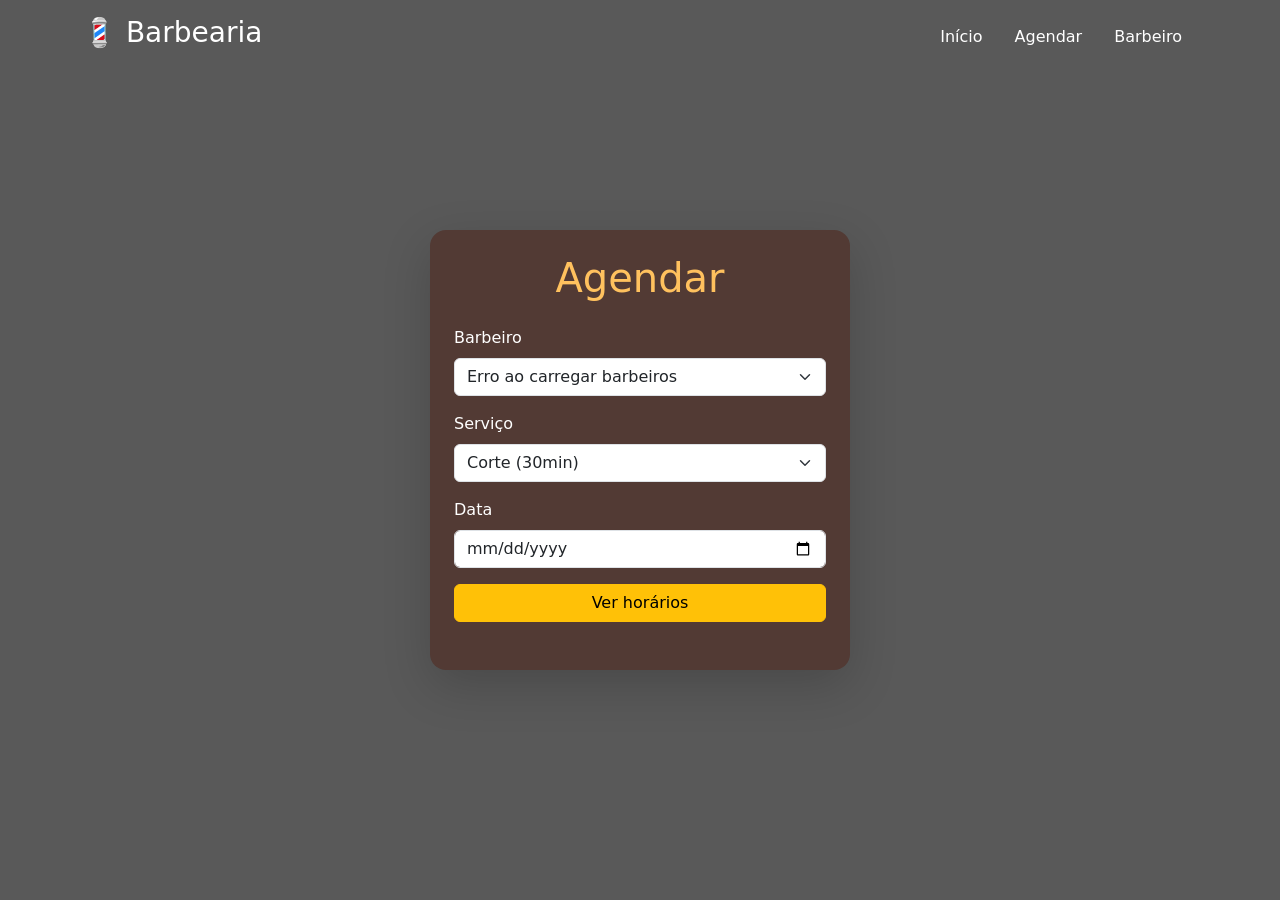
<file: index.html>
<!doctype html>
<html lang="pt-br">
  <head>
    <meta charset="UTF-8" />

    <meta name="viewport" content="width=device-width, initial-scale=1" />

    <title>Agendamento Barbearia</title>

    <link
      href="https://cdn.jsdelivr.net/npm/bootstrap@5.3.3/dist/css/bootstrap.min.css"
      rel="stylesheet"
    />

    <link rel="stylesheet" href="css/style.css" />
  </head>

  <body>
    <header class="position-absolute top-0 w-100 p-3 z-3">
      <div
        class="container d-flex flex-column flex-md-row justify-content-between align-items-center"
      >
        <h3 class="text-white">💈 Barbearia</h3>

        <nav class="nav">
          <a class="nav-link text-white" href="inicio.html">Início</a>

          <a class="nav-link text-white" href="index.html">Agendar</a>

          <a class="nav-link text-white" href="login.html">Barbeiro</a>
        </nav>
      </div>
    </header>

    <main
      class="container min-vh-100 d-flex justify-content-center align-items-center"
    >
      <div class="card shadow-lg p-4 form-container">
        <h1 class="text-center mb-4">Agendar</h1>

        <div class="mb-3">
          <label class="form-label">Barbeiro</label>

          <select id="barber" class="form-select">
            <option value="">Carregando barbeiros...</option>
          </select>
        </div>

        <div class="mb-3">
          <label class="form-label">Serviço</label>

          <select id="service" class="form-select">
            <option value="1">Corte (30min)</option>

            <option value="2">Corte e Barba (60min)</option>

            <option value="3">Barba (15min)</option>
          </select>
        </div>

        <div class="mb-3">
          <label class="form-label">Data</label>

          <input type="date" id="date" class="form-control" />
        </div>

        <button onclick="loadAvailability()" class="btn btn-warning w-100">
          Ver horários
        </button>

        <div id="slots" class="mt-4"></div>
      </div>
    </main>

    <div id="popupOverlay" class="popup-overlay hidden" aria-hidden="true">
      <div id="popupBox" class="popup-box" data-type="info">
        <div id="popupIcon" class="popup-icon" aria-hidden="true">ℹ️</div>
        <p id="popupMessage" class="popup-message"></p>
        <button id="popupClose" class="popup-button">Fechar</button>
      </div>
    </div>

    <script src="scripts/index.js"></script>
  </body>
</html>
</file>
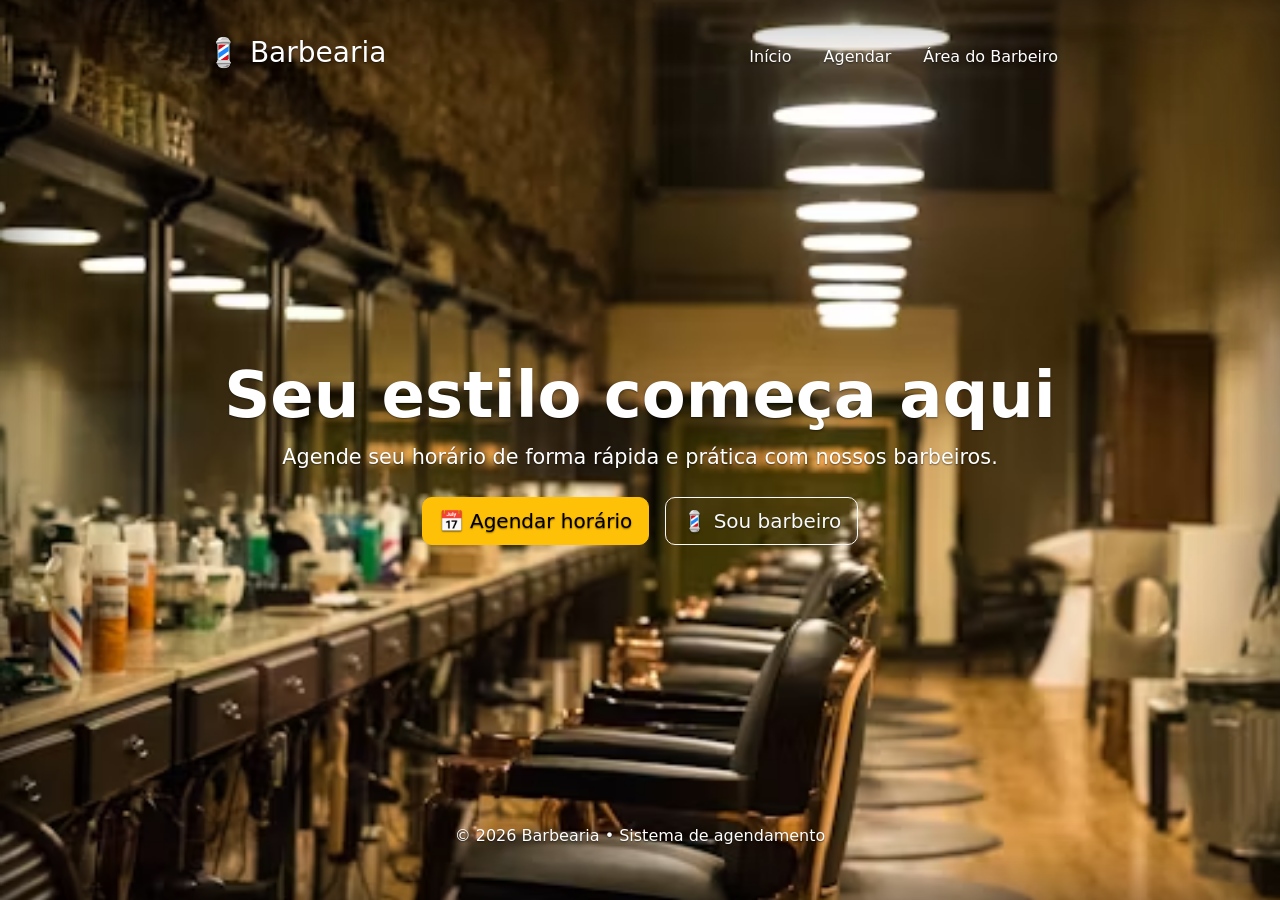
<file: inicio.html>
<!doctype html>
<html lang="pt-br">
  <head>
    <meta charset="utf-8" />
    <meta name="viewport" content="width=device-width, initial-scale=1" />

    <title>Barbearia</title>

    <link
      href="https://cdn.jsdelivr.net/npm/bootstrap@5.1.3/dist/css/bootstrap.min.css"
      rel="stylesheet"
    />

    <link href="css/inicio.css" rel="stylesheet" />
  </head>

  <body class="text-white text-center">
    <div class="cover-container d-flex h-100 p-3 mx-auto flex-column">
      <!-- HEADER PADRÃO -->
      <header class="mb-auto">
        <div class="d-flex justify-content-between align-items-center">
          <h3>💈 Barbearia</h3>

          <nav class="nav">
            <a class="nav-link text-white" href="inicio.html">Início</a>
            <a class="nav-link text-white" href="index.html">Agendar</a>
            <a class="nav-link text-white" href="login.html"
              >Área do Barbeiro</a
            >
          </nav>
        </div>
      </header>

      <!-- CONTEÚDO PRINCIPAL -->
      <main class="px-3">
        <h1>Seu estilo começa aqui</h1>

        <p class="lead">
          Agende seu horário de forma rápida e prática com nossos barbeiros.
        </p>

        <div class="d-flex justify-content-center gap-3 mt-4">
          <a href="index.html" class="btn btn-lg btn-warning">
            📅 Agendar horário
          </a>

          <a href="login.html" class="btn btn-lg btn-outline-light">
            💈 Sou barbeiro
          </a>
        </div>
      </main>

      <!-- FOOTER -->
      <footer class="mt-auto">
        <p>© 2026 Barbearia • Sistema de agendamento</p>
      </footer>
    </div>
  </body>
</html>
</file>
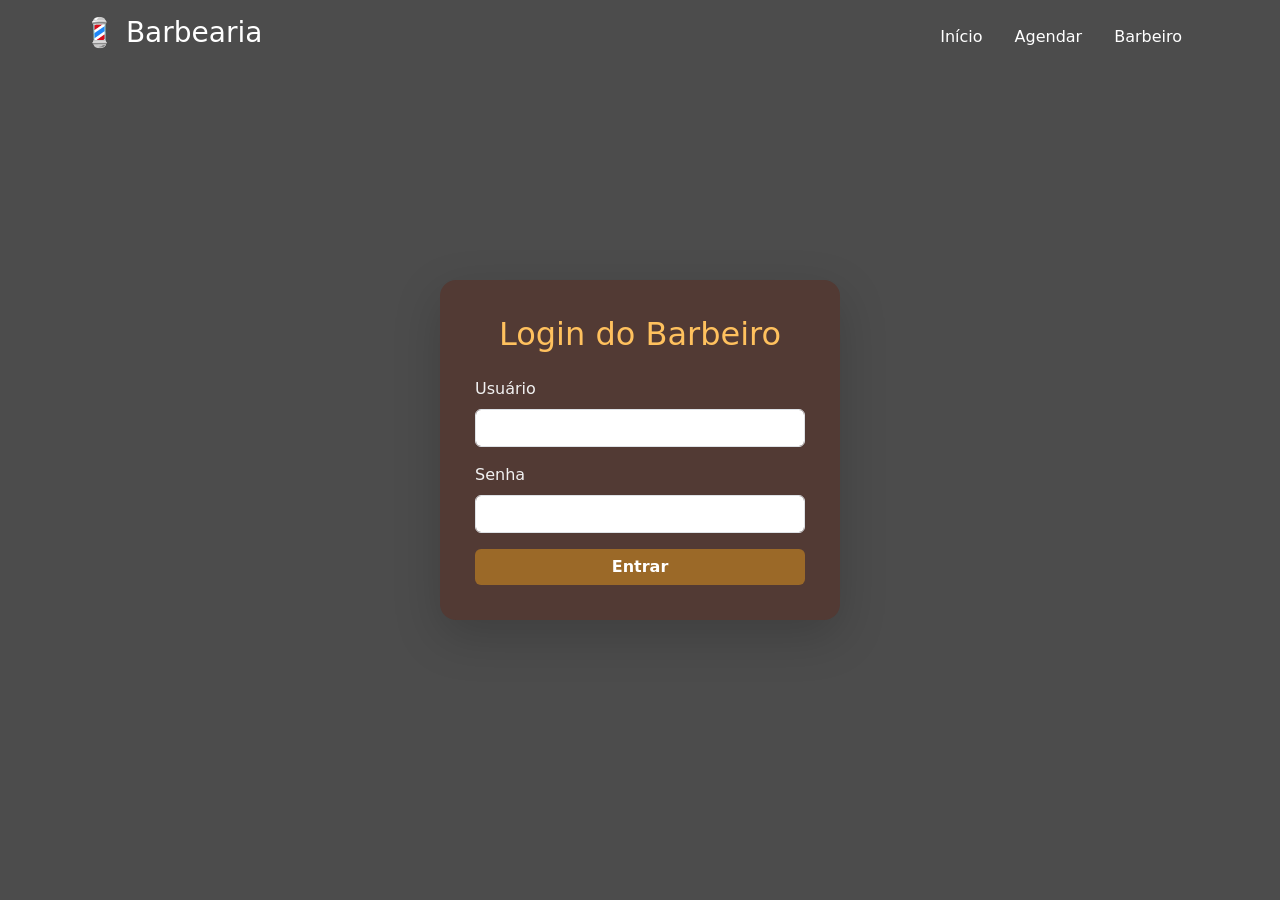
<file: login.html>
<!doctype html>
<html lang="pt-br">
  <head>
    <meta charset="UTF-8" />

    <meta name="viewport" content="width=device-width, initial-scale=1" />

    <title>Login Barbeiro</title>

    <link
      href="https://cdn.jsdelivr.net/npm/bootstrap@5.3.3/dist/css/bootstrap.min.css"
      rel="stylesheet"
    />

    <link rel="stylesheet" href="css/login.css" />
  </head>

  <body>
    <header class="position-absolute top-0 w-100 p-3 z-3">
      <div
        class="container d-flex flex-column flex-md-row justify-content-between align-items-center"
      >
        <h3 class="text-white">💈 Barbearia</h3>

        <nav class="nav">
          <a class="nav-link text-white" href="inicio.html">Início</a>

          <a class="nav-link text-white" href="index.html">Agendar</a>

          <a class="nav-link text-white" href="login.html">Barbeiro</a>
        </nav>
      </div>
    </header>

    <main
      class="container min-vh-100 d-flex justify-content-center align-items-center"
    >
      <div class="login-container shadow-lg">
        <h2 class="mb-4">Login do Barbeiro</h2>

        <div class="mb-3">
          <label class="form-label">Usuário</label>

          <input type="text" id="user" class="form-control" />
        </div>

        <div class="mb-3">
          <label class="form-label">Senha</label>

          <input type="password" id="pass" class="form-control" />
        </div>

        <button onclick="login()" class="btn btn-warning w-100">Entrar</button>
      </div>
    </main>

    <div id="popupOverlay" class="popup-overlay hidden" aria-hidden="true">
      <div id="popupBox" class="popup-box" data-type="info">
        <div id="popupIcon" class="popup-icon" aria-hidden="true">ℹ️</div>
        <p id="popupMessage" class="popup-message"></p>
        <button id="popupClose" class="popup-button">Fechar</button>
      </div>
    </div>

    <script src="scripts/login.js"></script>
  </body>
</html>
</file>
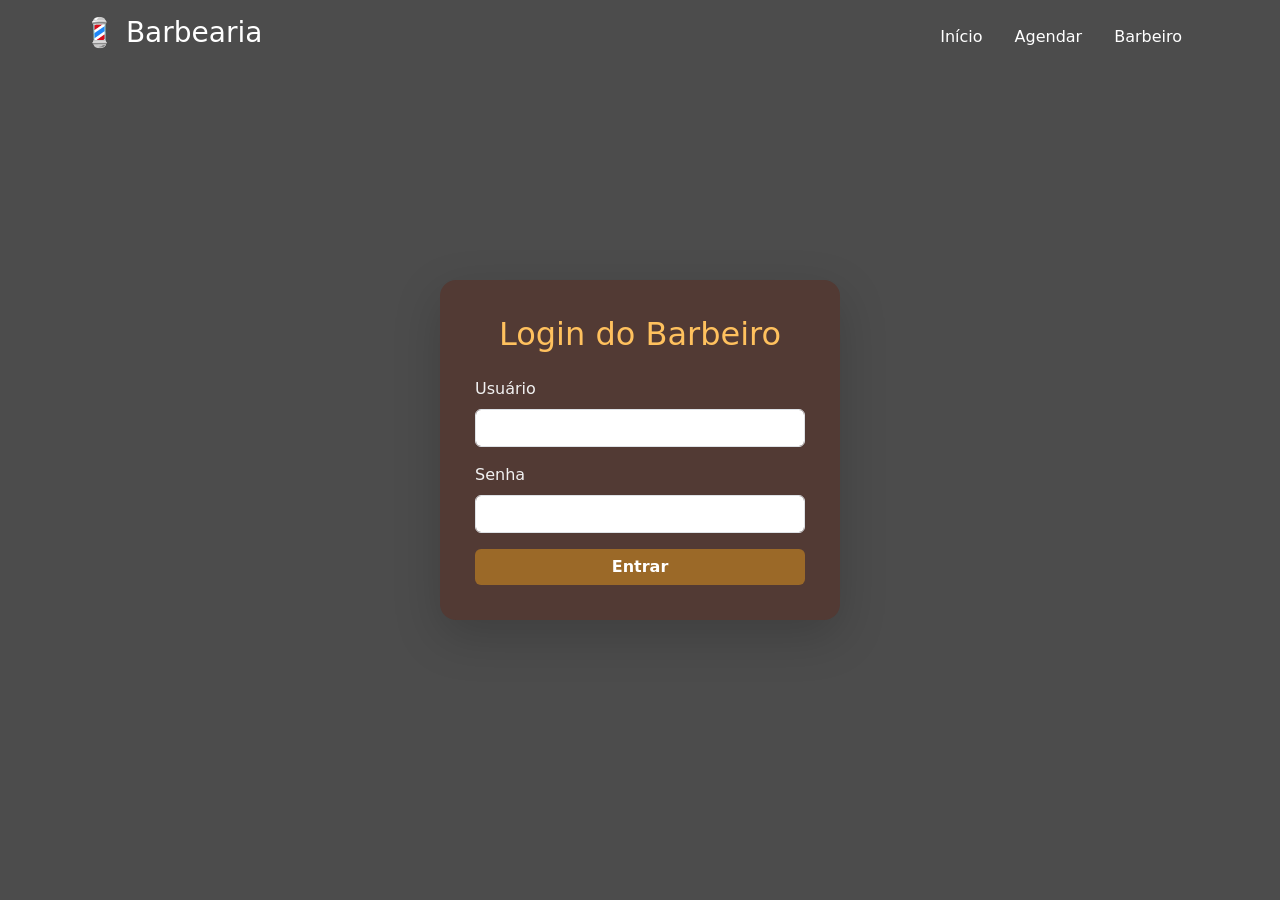
<file: painel.html>
<!doctype html>
<html lang="pt-br">
  <head>
    <meta charset="UTF-8" />

    <meta name="viewport" content="width=device-width, initial-scale=1" />

    <title>Painel do Barbeiro</title>

    <link
      href="https://cdn.jsdelivr.net/npm/bootstrap@5.3.3/dist/css/bootstrap.min.css"
      rel="stylesheet"
    />

    <link rel="stylesheet" href="css/painel.css" />
  </head>

  <body>
    <header class="position-absolute top-0 w-100 p-3 z-3">
      <div
        class="container d-flex flex-column flex-md-row justify-content-between align-items-center"
      >
        <h3 class="text-white">💈 Barbearia</h3>

        <nav class="nav">
          <a class="nav-link text-white" href="inicio.html">Início</a>

          <a class="nav-link text-white" href="index.html">Agendar</a>

          <a class="nav-link text-white" href="login.html">Barbeiro</a>
        </nav>
      </div>
    </header>

    <main
      class="container min-vh-100 d-flex justify-content-center align-items-center py-5"
    >
      <div class="panel-container shadow-lg">
        <div class="panel-header">
          <h1>Painel</h1>

          <button onclick="logout()" class="btn btn-warning">Sair</button>
        </div>

        <h3 id="barberName"></h3>

        <input
          type="date"
          id="date"
          class="form-control"
          onchange="loadAppointments()"
        />

        <div id="list"></div>
      </div>
    </main>

    <div id="popupOverlay" class="popup-overlay hidden" aria-hidden="true">
      <div id="popupBox" class="popup-box" data-type="info">
        <div id="popupIcon" class="popup-icon" aria-hidden="true">ℹ️</div>
        <p id="popupMessage" class="popup-message"></p>
        <button id="popupClose" class="popup-button">Fechar</button>
      </div>
    </div>

    <script src="scripts/painel.js"></script>
  </body>
</html>
</file>
<file: css/style.css>
body {
  background-image: url("https://media.istockphoto.com/id/1973192500/pt/foto/interior-of-a-modern-barber-shop-before-opening-hours.jpg?s=612x612&w=0&k=20&c=njuo6LcupWuDjXCjwvf1HFVyKDrGMF_vQQHuE9ucJSg=");

  background-size: cover;

  background-position: center;

  background-repeat: no-repeat;

  position: relative;
}

body::before {
  content: "";

  position: fixed;

  inset: 0;

  background: rgba(0, 0, 0, 0.65);

  z-index: 0;
}

.form-container {
  width: 100%;

  max-width: 420px;

  background: #523a34;

  border: none;

  border-radius: 16px;

  z-index: 1;
}

h1 {
  color: #ffc15e;
}

.form-label {
  color: white;
}

.nav-link:hover {
  color: #ffc15e !important;
}

.popup-overlay {
  position: fixed;
  inset: 0;
  background: rgba(17, 24, 39, 0.6);
  display: flex;
  align-items: center;
  justify-content: center;
  z-index: 999;
}

.popup-overlay.hidden {
  display: none;
}

.popup-box {
  width: min(360px, calc(100vw - 48px));
  background: #fffaf2;
  border-radius: 14px;
  padding: 24px;
  box-shadow: 0 10px 45px rgba(0, 0, 0, 0.35);
  text-align: center;
}

.popup-box[data-type="success"] {
  border-top: 8px solid #10b981;
}

.popup-box[data-type="error"] {
  border-top: 8px solid #ef4444;
}

.popup-box[data-type="info"] {
  border-top: 8px solid #f59e0b;
}

.popup-icon {
  font-size: 48px;
  margin-bottom: 12px;
}

.popup-message {
  font-size: 1.05rem;
  color: #4b5563;
  margin-bottom: 18px;
}

.popup-button {
  padding: 10px 16px;
  border: none;
  border-radius: 10px;
  background: #9b6928;
  color: #fff;
  font-weight: 700;
  cursor: pointer;
}

.popup-button:hover {
  background: #7c4d1c;
}

#slots {
  display: grid;

  grid-template-columns: repeat(auto-fit, minmax(90px, 1fr));

  gap: 10px;
}

.slot {
  padding: 10px;

  border-radius: 8px;

  text-align: center;

  color: white;

  cursor: pointer;

  transition: 0.2s;
}

.slot:hover {
  transform: scale(1.03);
}

@media (max-width: 768px) {
  nav {
    justify-content: center;
  }

  header h3 {
    margin-bottom: 10px;
  }
}
</file>
<file: css/inicio.css>
html,
body {
  height: 100%;
  margin: 0;

  background-color: #333;
  background-image: url(imagens/photo-1536520002442-39764a41e987.avif);

  background-repeat: no-repeat;
  background-size: cover;
  background-position: center;
}

body {
  display: flex;
  justify-content: center;

  color: #fff;

  text-shadow: 0 0.05rem 0.1rem rgba(0, 0, 0, 0.5);

  box-shadow: inset 0 0 5rem rgba(0, 0, 0, 0.6);

  padding: 20px;
}

.cover-container {
  width: 100%;
  max-width: 900px;
}

/* NAV */

.nav-link {
  font-weight: 500;
  transition: 0.2s;
}

.nav-link:hover {
  color: #ffc107 !important;
}

/* TÍTULO */

main h1 {
  font-size: clamp(2rem, 6vw, 4rem);
  font-weight: bold;
}

.lead {
  font-size: clamp(1rem, 2vw, 1.3rem);
}

/* BOTÕES */

.btn {
  border-radius: 10px;
}

/* RESPONSIVIDADE */

@media (max-width: 768px) {
  header div {
    flex-direction: column;
    gap: 15px;
  }

  nav {
    flex-wrap: wrap;
    justify-content: center;
  }

  main {
    margin-top: 40px;
  }

  .d-flex.gap-3.mt-4 {
    flex-direction: column;
    align-items: center;
  }

  .btn-lg {
    width: 100%;
    max-width: 300px;
  }

  footer {
    margin-top: 40px;
    font-size: 14px;
  }
}
</file>
<file: css/login.css>
body {
  margin: 0;

  min-height: 100vh;

  background-image: url("https://media.istockphoto.com/id/1973192500/pt/foto/interior-of-a-modern-barber-shop-before-opening-hours.jpg?s=612x612&w=0&k=20&c=njuo6LcupWuDjXCjwvf1HFVyKDrGMF_vQQHuE9ucJSg=");

  background-size: cover;

  background-position: center;

  background-repeat: no-repeat;

  position: relative;
}

body::before {
  content: "";

  position: fixed;

  inset: 0;

  background: rgba(0, 0, 0, 0.7);

  z-index: 0;
}

.login-container {
  position: relative;

  z-index: 1;

  width: 100%;

  max-width: 400px;

  padding: 35px;

  border-radius: 16px;

  background: #523a34;
}

h2 {
  text-align: center;

  color: #ffc15e;
}

.form-label {
  color: #f1f1f1;
}

.btn-warning {
  background: #9b6928;

  border: none;

  color: white;

  font-weight: bold;
}

.btn-warning:hover {
  background: #ffc15e;

  color: black;
}

.nav-link:hover {
  color: #ffc15e !important;
}

.popup-overlay {
  position: fixed;
  inset: 0;
  background: rgba(17, 24, 39, 0.6);
  display: flex;
  align-items: center;
  justify-content: center;
  z-index: 999;
}

.popup-overlay.hidden {
  display: none;
}

.popup-box {
  width: min(360px, calc(100vw - 48px));
  background: #fffaf2;
  border-radius: 14px;
  padding: 24px;
  box-shadow: 0 10px 45px rgba(0, 0, 0, 0.35);
  text-align: center;
}

.popup-box[data-type="success"] {
  border-top: 8px solid #10b981;
}

.popup-box[data-type="error"] {
  border-top: 8px solid #ef4444;
}

.popup-box[data-type="info"] {
  border-top: 8px solid #f59e0b;
}

.popup-icon {
  font-size: 48px;
  margin-bottom: 12px;
}

.popup-message {
  font-size: 1.05rem;
  color: #4b5563;
  margin-bottom: 18px;
}

.popup-button {
  padding: 10px 16px;
  border: none;
  border-radius: 10px;
  background: #9b6928;
  color: #fff;
  font-weight: 700;
  cursor: pointer;
}

.popup-button:hover {
  background: #7c4d1c;
}

@media (max-width: 768px) {
  nav {
    justify-content: center;
  }

  header h3 {
    margin-bottom: 10px;
  }

  .login-container {
    padding: 25px;
  }
}
</file>
<file: css/painel.css>
body {
  margin: 0;

  min-height: 100vh;

  font-family: Arial, sans-serif;

  background-image: url("https://media.istockphoto.com/id/1973192500/pt/foto/interior-of-a-modern-barber-shop-before-opening-hours.jpg?s=612x612&w=0&k=20&c=njuo6LcupWuDjXCjwvf1HFVyKDrGMF_vQQHuE9ucJSg=");

  background-size: cover;

  background-position: center;

  background-repeat: no-repeat;

  position: relative;
}

body::before {
  content: "";

  position: fixed;

  inset: 0;

  background: rgba(0, 0, 0, 0.65);

  z-index: 0;
}

.panel-container {
  position: relative;

  z-index: 1;

  width: 100%;

  max-width: 700px;

  max-height: 85vh;

  overflow-y: auto;

  padding: 30px;

  border-radius: 16px;

  background: #523a34;
}

.panel-header {
  display: flex;

  justify-content: space-between;

  align-items: center;

  margin-bottom: 20px;
}

.panel-header h1 {
  margin: 0;

  color: white;
}

#barberName {
  text-align: center;

  color: #ffc15e;

  margin-bottom: 20px;
}

#list {
  display: flex;

  flex-direction: column;

  gap: 12px;

  margin-top: 20px;
}

.appointment {
  background: #065f46;

  padding: 15px;

  border-radius: 10px;

  color: white;

  display: flex;

  justify-content: space-between;

  align-items: center;

  gap: 15px;

  flex-wrap: wrap;
}

.appointment button {
  background: #7f1d1d;

  border: none;

  padding: 8px 12px;

  border-radius: 8px;

  color: white;

  cursor: pointer;

  transition: 0.2s;
}

.appointment button:hover {
  background: #dc2626;
}

.nav-link:hover {
  color: #ffc15e !important;
}

.empty {
  text-align: center;

  color: #ccc;
}

.popup-overlay {
  position: fixed;
  inset: 0;
  background: rgba(17, 24, 39, 0.6);
  display: flex;
  align-items: center;
  justify-content: center;
  z-index: 999;
}

.popup-overlay.hidden {
  display: none;
}

.popup-box {
  width: min(360px, calc(100vw - 48px));
  background: #fffaf2;
  border-radius: 14px;
  padding: 24px;
  box-shadow: 0 10px 45px rgba(0, 0, 0, 0.35);
  text-align: center;
}

.popup-box[data-type="success"] {
  border-top: 8px solid #10b981;
}

.popup-box[data-type="error"] {
  border-top: 8px solid #ef4444;
}

.popup-box[data-type="info"] {
  border-top: 8px solid #f59e0b;
}

.popup-icon {
  font-size: 48px;
  margin-bottom: 12px;
}

.popup-message {
  font-size: 1.05rem;
  color: #4b5563;
  margin-bottom: 18px;
}

.popup-button {
  padding: 10px 16px;
  border: none;
  border-radius: 10px;
  background: #9b6928;
  color: #fff;
  font-weight: 700;
  cursor: pointer;
}

.popup-button:hover {
  background: #7c4d1c;
}

@media (max-width: 768px) {
  nav {
    justify-content: center;
  }

  header h3 {
    margin-bottom: 10px;
  }

  .panel-container {
    padding: 20px;
  }

  .panel-header {
    flex-direction: column;

    gap: 15px;

    align-items: stretch;
  }

  .appointment {
    flex-direction: column;

    align-items: flex-start;
  }

  .appointment button {
    width: 100%;
  }
}
</file>
